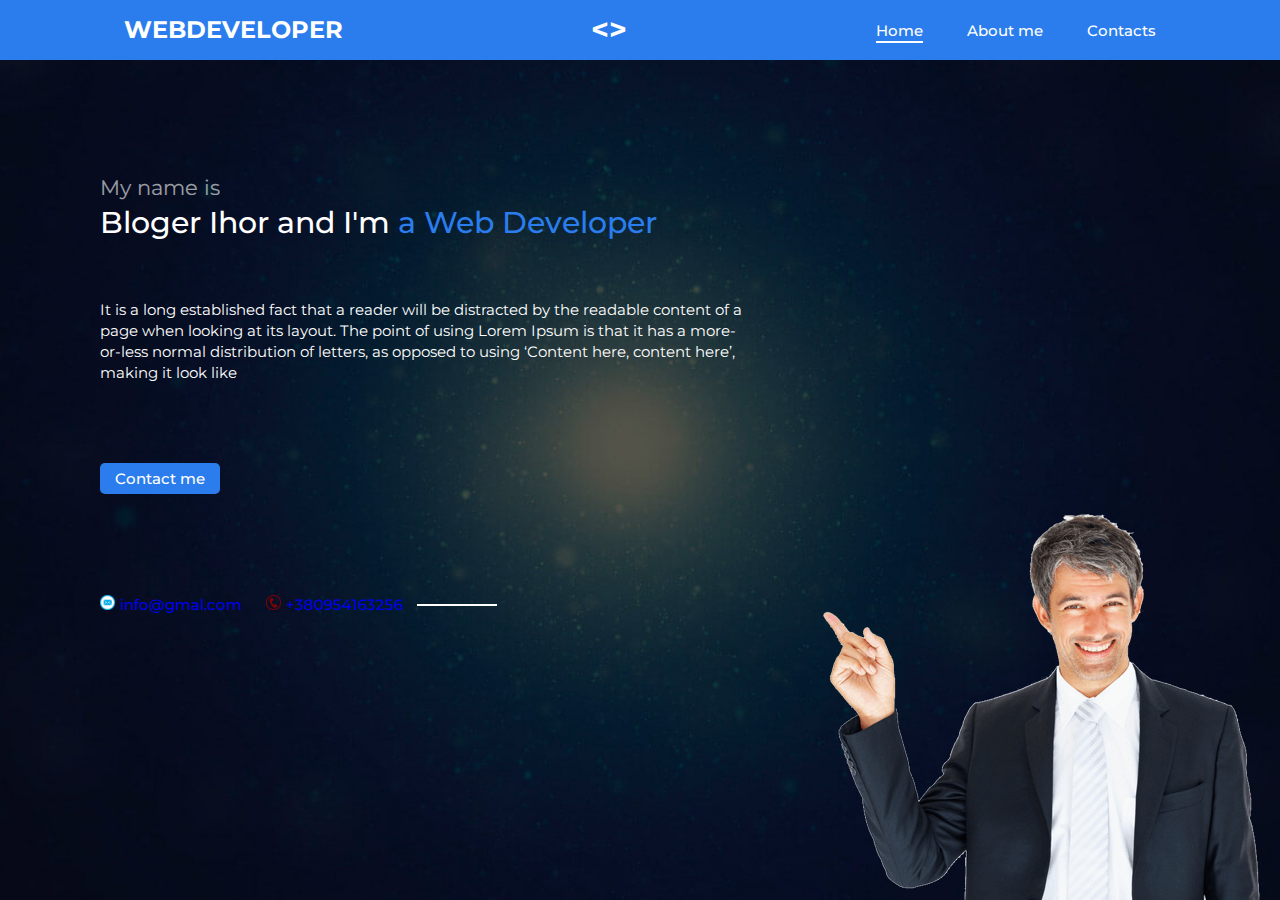
<file: index.html>
<!DOCTYPE html>
<html lang="en">
<head>
    <meta charset="UTF-8">
    <link rel="stylesheet" href="style.css">
    <link rel="preconnect" href="https://fonts.googleapis.com">
    <link rel="preconnect" href="https://fonts.gstatic.com" crossorigin>
    <link href="https://fonts.googleapis.com/css2?family=Montserrat:wght@300;400;500;700&display=swap" rel="stylesheet">
    <meta name="viewport" content="width=device-width, initial-scale=1.0">
    <title>PORTFOLIIO</title>
</head>
<body>
    <div class="page">
    <!--HEADER-->
<header>
    <div class="head">

        <div class="webdev">
            <p>webdeveloper</p>
        </div>

        <div class="slash"> <h1><</>></h1> </div>

        <div class="nav">
            <a class="nav-title active" href="index.html">Home</a>
            <a class="nav-title" href="about page.html">About me</a>
            <a class="nav-title" href="contacts.html">Contacts</a>
        </div>
  
    </div><!--head-->
</header>


<!--MAIN-->

<main class="main">
        <div class="text">

            <p class="title">My name is</p>
            <p class="sub-title">Bloger Ihor and I'm <span> a Web Developer</span> </p>
            <p class="text-title">It is a long established fact that a reader will be distracted by the readable content of a page when looking at its layout. The point of using Lorem Ipsum is that it has a more-or-less normal distribution of letters, as opposed to using ‘Content here, content here’, making it look like</p>

            <a  class="btn" href="" >Contact me</a>
        
        </div>

        

</main>


<!--Footer-->

<footer>
    <div class="logo">
            <a class="email" href="mailto:info@gmal.com"><img class="img-email" src="img/kisspng-iphone-email-box-computer-icons-logo-email-5abf17051f8268.6905728515224727091291 (1).png" alt="im">info@gmal.com</a>
            <a class="tel" href="tel:+380954163256"><img class="img-email" src="img/kisspng-telephone-call-computer-icons-clip-art-animated-telephone-clipart-5aaa973234f303.4928963415211292662169 (1).png" alt="im">+380954163256</a>
    </div>
</footer>

<div class="img">
    <img class="img-basic" src="img/Man-PNG-File.png"   alt="men">
</div>

</div><!--page-->

</body>
</html>
</file>
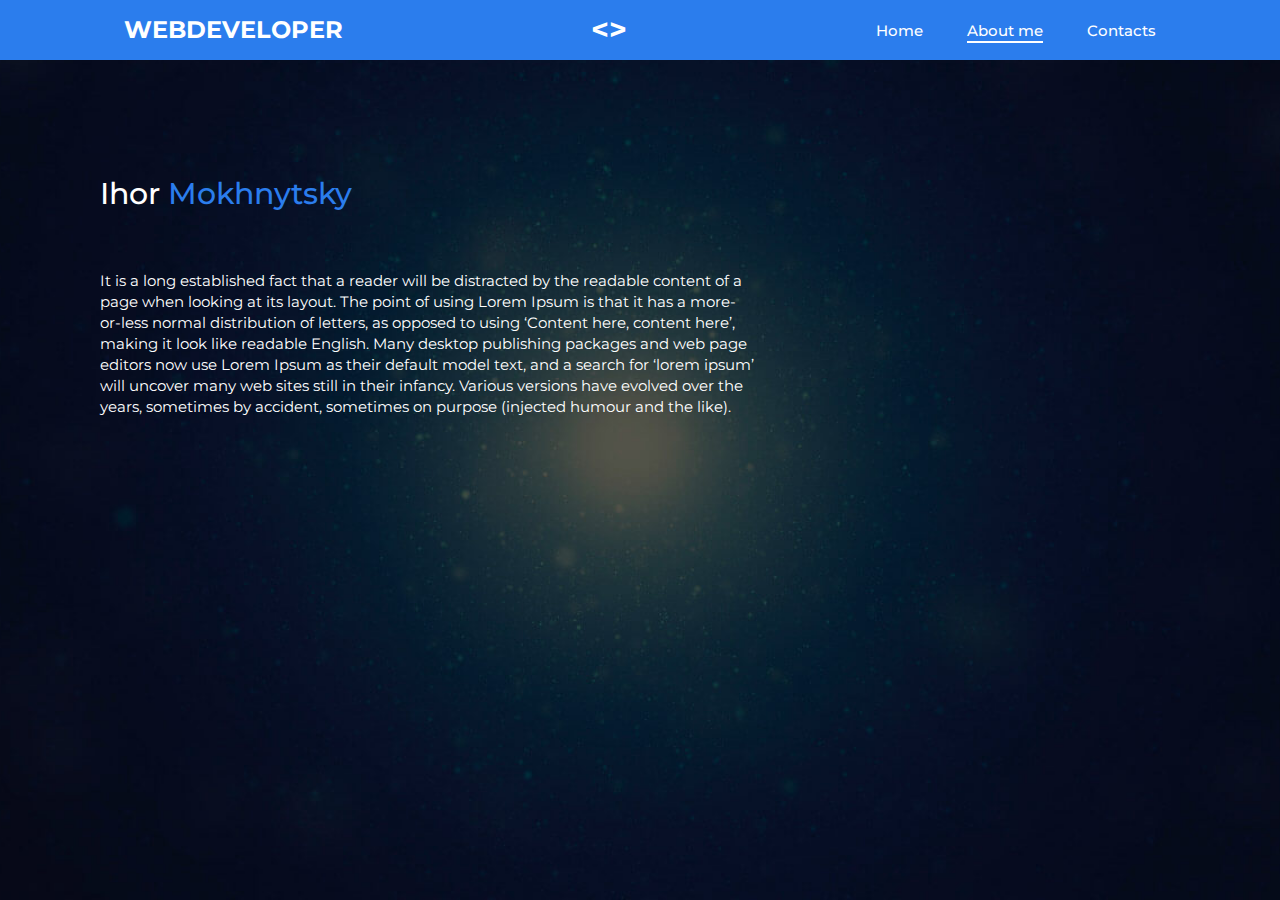
<file: about page.html>
<!DOCTYPE html>
<html lang="en">
<head>
    <meta charset="UTF-8">
    <link rel="stylesheet" href="style.css">
    <link rel="preconnect" href="https://fonts.googleapis.com">
    <link rel="preconnect" href="https://fonts.gstatic.com" crossorigin>
    <link href="https://fonts.googleapis.com/css2?family=Montserrat:wght@300;400;500;700&display=swap" rel="stylesheet">
    <meta name="viewport" content="width=device-width, initial-scale=1.0">
    <title>About</title>
</head>
<body>
    <div class="page">
    <!--HEADER-->
<header>
    <div class="head">

        <div class="webdev">
            <p>webdeveloper</p>
        </div>

        <div class="slash"> <h1><</>></h1> </div>

        <div class="nav">
            <a class="nav-title" href="index.html">Home</a>
            <a class="nav-title active" href="about page.html">About me</a>
            <a class="nav-title" href="contacts.html">Contacts</a>
        </div>
  
    </div><!--head-->
</header>


<!--MAIN-->

<main>
        <div class="text about-media">

            <p class="sub-title">Ihor <span>Mokhnytsky</span> </p>
           
        
            <p class="text-title">It is a long established fact that a reader will be distracted by the readable content of a page when looking at its layout. The point of using Lorem Ipsum is that it has a more-or-less normal distribution of letters, as opposed to using ‘Content here, content here’, making it look like readable English. 

                Many desktop publishing packages and web page editors now use Lorem Ipsum as their default model text, and a search for ‘lorem ipsum’ will uncover many web sites still in their infancy. Various versions have evolved over the years, sometimes by accident, sometimes on purpose (injected humour and the like).
                </p>
            
        </div>
</main>


</div><!--page-->

</body>
</html>
</file>
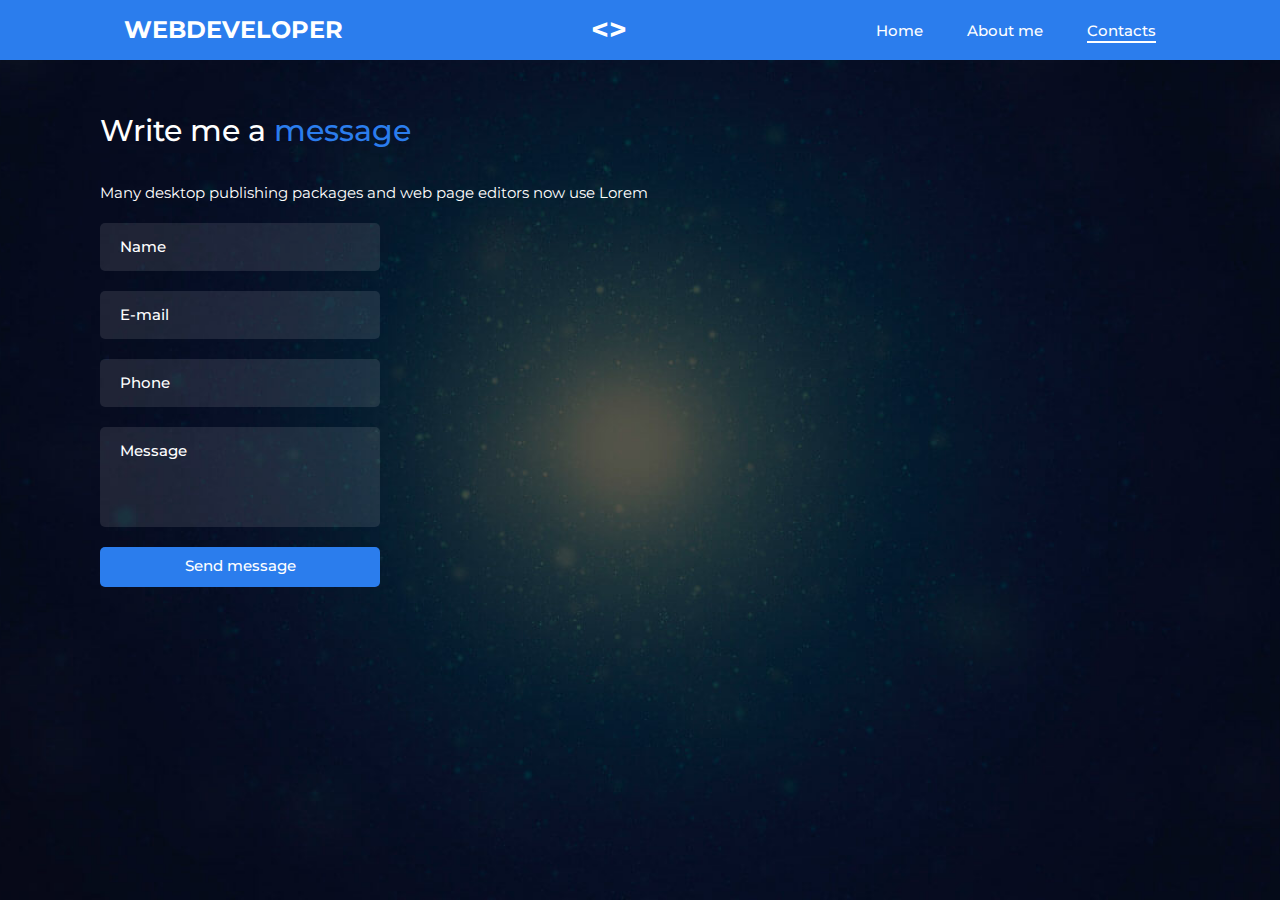
<file: contacts.html>
<!DOCTYPE html>
<html lang="en">
<head>
    <meta charset="UTF-8">
    <link rel="stylesheet" href="style.css">
    <link rel="preconnect" href="https://fonts.googleapis.com">
    <link rel="preconnect" href="https://fonts.gstatic.com" crossorigin>
    <link href="https://fonts.googleapis.com/css2?family=Montserrat:wght@300;400;500;700&display=swap" rel="stylesheet">
    <meta name="viewport" content="width=device-width, initial-scale=1.0">
    <title>Contacts</title>
</head>
<body>
    <div class="page">
    <!--HEADER-->
<header>
    <div class="head">

        <div class="webdev">
            <p>webdeveloper</p>
        </div>

        <div class="slash"> <h1><</>></h1> </div>

        <div class="nav">
            <a class="nav-title" href="index.html">Home</a>
            <a class="nav-title" href="about page.html">About me</a>
            <a class="nav-title active" href="/">Contacts</a>
        </div>
  
    </div><!--head-->
</header>

<!--MAIN-->

<main>
        <div class="text-cont">
            
            <p class="sub-title">Write me a <span>message</span> </p>
            <p class="text-title contacts">Many desktop publishing packages and web page editors now use Lorem</p>
            
        <form class="form" action="/" method="post">
            <div class="input-group">
            <input class="input" type="text" name="name " placeholder="Name" >
            </div>
            <div class="input-group">
            <input class="input" type="email" name="email" placeholder="E-mail">
            </div>
            <div class="input-group">
            <input class="input" type="tel" name="tel" placeholder="Phone" >
            </div>
            <div class="texarea">
            <textarea class="textarea-text" name="text" placeholder="Message"></textarea>
            </div>
        </form>

        
            <div class="botton-cont">
                <a  class="subbtn" href="/" >Send message</a>
            </div>
        </div><!--text-cont-->
        
</main>

</div><!--page-->

</body>
</html>
</file>
<file: style.css>
html{
    font-size: 15px;
}

body{
    margin: 0;
    margin: 0;

    font-size: 15px;
    font-family: 'Montserrat', sans-serif;
    line-height: 1.4
}

*,
*::after,
*::before{
    box-sizing: border-box;
}

h1,h2,h3,h4,h5{
    margin: 0;
    padding: 0;
}

p{
    margin: 0;
    padding: 0;
}

.page{
    width: 100%;   /*на всю ширину*/
    height: 100vh;  /*Заполняет в высоту всю страницу*/
    min-height: 657px;  /*при уменьшении браузера или с телефона не вылазят картинки ,появляется прокрутка
    */
    

    background: rgb(66, 64, 64) url(img/personal-folio.jpg) no-repeat center ;
    background-size: cover;

    position: relative;
    overflow: hidden;
}


/*HEADER
============*/

.head{
    width: 100%;
    height: 60px;
    padding: 0;
    margin: 0;

    background-color: #2b7ded;
    display: flex;
    align-items: center;
    justify-content:space-around;
}

.webdev {
    text-align: center;
    font-size: 1.6rem;
    font-weight: bold;
    color: #fff;
    text-transform: uppercase;
}

.slash{
    text-align: center;
    font-weight: bold;
    color:white;
}


/*Nav*/
.nav a:first-child{
    margin-left: 0;
}
.nav a{
    margin-left: 40px;
}
.nav-title{
    font-weight: 500;
    color: white;
    text-decoration: none;
}

.nav-title:hover{
    color:#0b408a ;
    transition: color 0.5s linear;
}
.active{
    position: relative;
}
.active::after{
    position: absolute;
    display: block;
    content: "";
    width: 100%;
    height: 2px;
    top: 20px;
    left: 0;
    background-color:#fff;
}
/*MAIN
============*/

.text{
    max-width: 655px;
    margin: 113px 0 0 100px;
}

.title{
    font-size: 1.4rem;
    font-weight: 300px;

    color: #fff;
    opacity: 60%;
}

.sub-title{
    font-size: 2rem;
    font-weight: 500;color: #fff;

}
.sub-title span{
    font-size: 2rem;
    color: #2b7ded;
}

.text-title{
    margin-top: 55px;

    font-size: 1rem;
    font-weight: 400px;
    color: #fff;
}

.btn{
    margin-top: 80px;
    padding: 5px 15px;
    display: inline-block;
    
    font-weight: 500;
    color: #fff;
    text-decoration: none;

    background-color: #2b7ded;
    border-radius: 5px;
}

.btn:hover{
    background-color: #093b81;
    cursor: pointer;
    transition: background-color .2s linear;
}


/*FOOTER
============*/

.logo{
    width: 100%;
    max-width: 500px;
    margin-top: 100px;
    

    font-weight: 500;
}

.email{
    margin-left: 100px;
    margin-right: 20px;
    text-decoration: none;
}

.tel{
    text-decoration: none;
    position: relative;
}

.tel:after{
    content: "";
    display: block;
    width: 80px;
    height: 2px;

    background-color: #fff;

    position: absolute;
    bottom: 8px;
    left: 110%;

    pointer-events: none;
}


.email:hover,
.tel:hover{
    text-decoration: underline;
}


.img-email,
.img-email{
    width: 100%;
    max-width: 15px;
    margin-right: 5px;

}



/*Contacts
============*/

.text-cont{
        max-width: 655px;
        margin: 50px 0 0 100px;
}


.contacts{
    margin-top: 30px;
}

.form{
    width: 100%;
    max-width: 280px;
    margin-top: 20px;
}



.input,
.textarea-text{

    display: block;
    width: 100%;
    margin: 0 0 20px 0;
    border: none;
    padding: 12px 20px;

    font-size: 15px;
    font-weight: 500;
    line-height: 1.6;
    font-family: 'Montserrat', sans-serif;
    color: #fff;
    border-radius: 5px;

    background-color: rgba(255,255,255, .1);
    resize: none;
}

.textarea-text{
    height: 100px;
}

.input:focus,
.textarea-text{
    outline: none;
}

.input::placeholder,
.textarea-text::placeholder{
    color:#fff; 
}

.botton-cont{
    margin: 15px 0 0 ;
    max-width: 280px;
    height: 40px;
    


    background-color:#2b7ded ;
    border-radius: 5px;
}

.subbtn{
    font-size: 1rem;
    font-weight: 500;

    padding: 8px;
    

    text-decoration: none;
    color: #fff;

    display: flex;
    flex-direction: column;
    align-items: center;
}

.botton-cont:hover{
    background-color: #093b81;
    
    transition: background-color .5s linear;
}


/*img*/

.img{
margin: 0;

    position: absolute;
    bottom: 0;
    right: 20px;
}

.img-basic{
    display: block;
    max-width: 100%;
    height: auto;
}


/*Media
============*/


@media (max-width:970px){
    .img{
        display: none;

    }
}


@media (max-width:850px){

    .page{
        min-height: 700px;
    }

    .main{
        padding: 10px;
    }
    .text{
        margin: 80px auto;
        text-align: center;
    }

    .title{
        font-size: 1rem;
    }

    .sub-title{
        font-size: 1.3rem;
    }

    .sub-title span{
        font-size: 1.5rem;
    }

    .text-title{
        font-size: .8rem;
        ;
    }

    .btn{
        font-size: .8rem;
    }
    .logo{
        margin-top: 80px;
    }

    }


    @media (max-width:600px){
    .text-cont{
        max-width: 600px;
        margin: 50px 20px 0 20px;
        text-align: center;
    }

    .form{
        margin: 20px auto;
    }

    .webdev{
        font-size: 1.3rem;
    }

    .botton-cont{
        margin: 15px auto;
    }
   
    }


    @media (max-width:500px){
        .tel:after{
            display: none;
        }

        .logo{
            margin: 0;
    
            display: flex;
            flex-direction: column;
            align-items: center;
        
        }

        .email{
            margin: 0;
        }

        .head{
            flex-direction: column;
        }

        .slash{
            display: none;
        }

        .nav-title:first-child::after{
            display: none;
        }
    }
</file>
